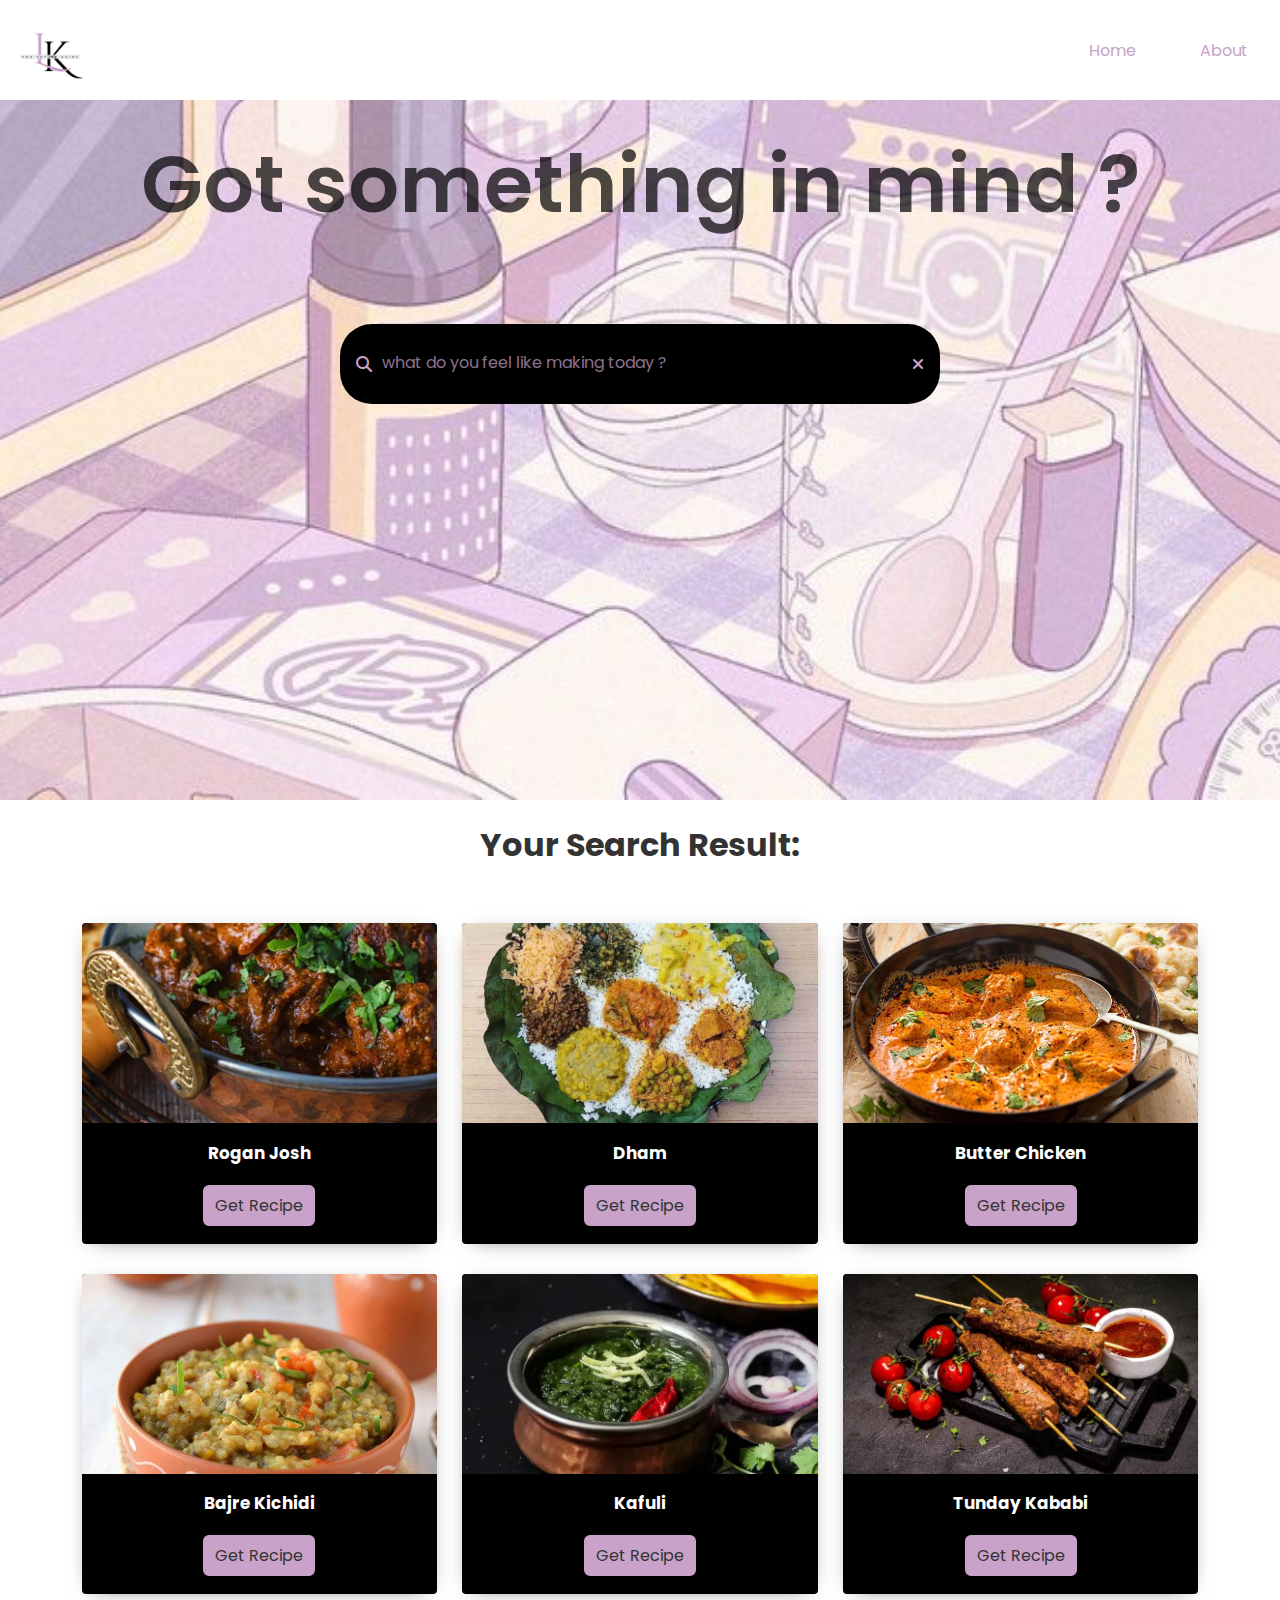
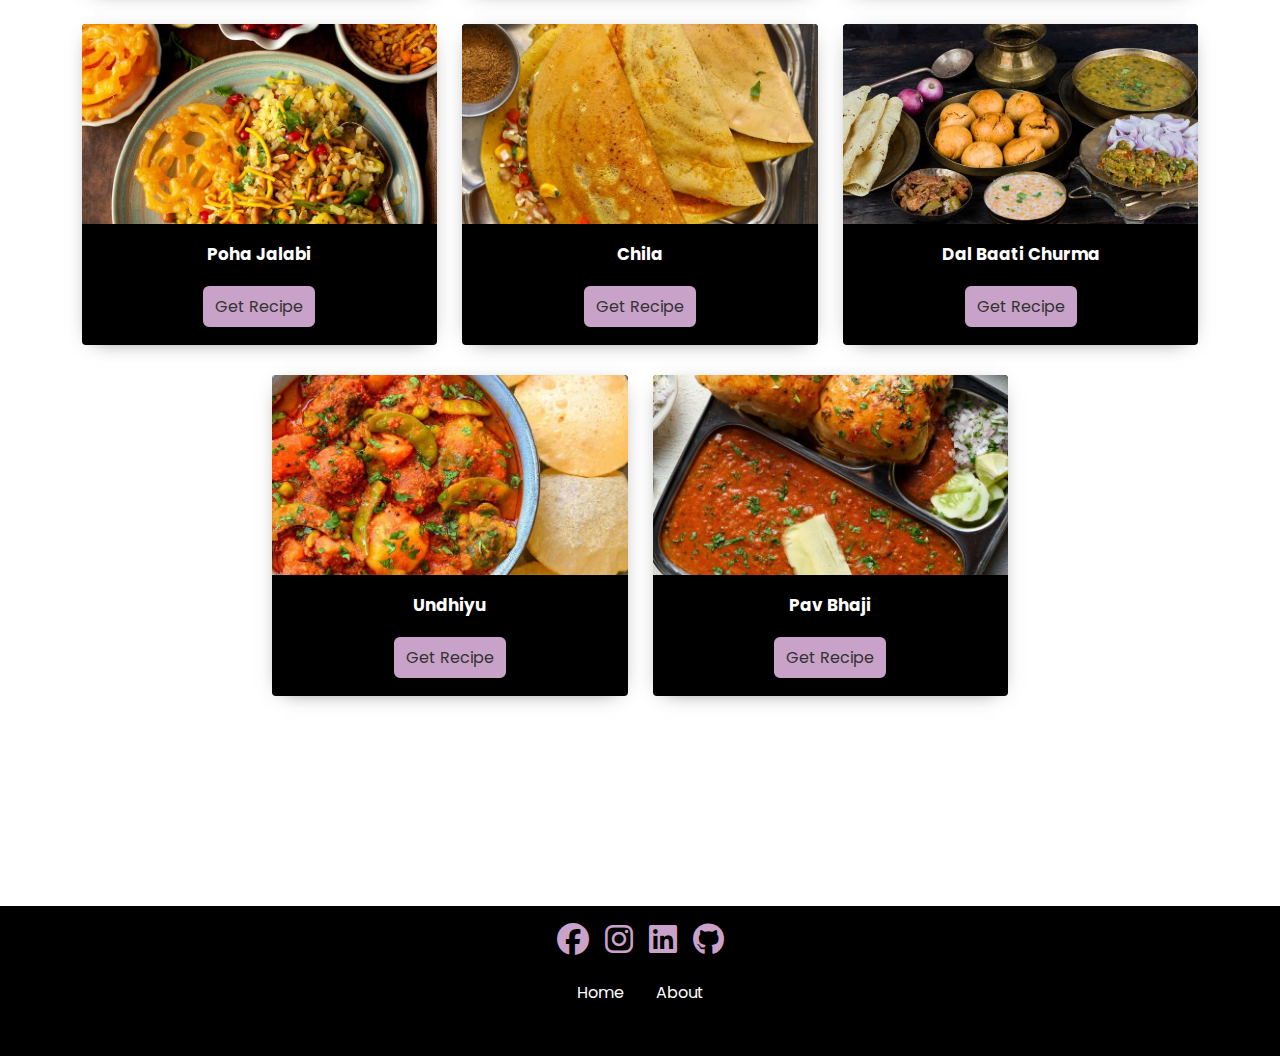
<file: index.html>
<!DOCTYPE html>
<html lang="en">
<head>
    <meta charset="UTF-8">
    <meta http-equiv="X-UA-Compatible" content="IE=edge">
    <meta name="viewport" content="width=device-width, initial-scale=1.0">
    <link rel="shortcut icon" href="weblogo.png" type="image/x-icon">
    <link rel="stylesheet" href="style.css">
    <link rel="stylesheet" href="https://cdnjs.cloudflare.com/ajax/libs/font-awesome/6.2.0/css/all.min.css">
    <title>Lilac Kitchen</title>
</head>
<body>

    <!--- Navigation Bar -->
    <div class="header">
        <nav class="nav-bar">
            <img src="weblogo.png" class="brand-name">
            <a href="#" class="hamburger">
                <span class="bar"></span>
                <span class="bar"></span>
                <span class="bar"></span>
            </a>
            <div class="menu-bar">
                <ul>
                    <li><a href="index.html">Home</a></li>
                    <li><a href="about.html">About</a></li>

                </ul>
            </div>
        </nav>
        <!-- Search Bar -->
        <div class="title">Got something in mind ?</div>
        <div class="search-wrapper">
            <div class="fa fa-search"></div>
            <input type="text" name=""  id="search" placeholder="what do you feel like making today ?" onkeyup="search()">
            <div class="fa fa-times" onclick="clearInput()" ></div>
        </div>
    </div>

    <!-- Search Results -->
        <div class="result">
            <h1>Your Search Result: </h1>
        </div>
        
        <!-- Main Content -->
        <div class="card-grid" >
            <div class="food-list" id="food-list">
                    <p id="none" style="display: none;">Sorry, the food you were looking for was not available.</p>
                    <div class="card card-shadow">
                        <div class="card-header card-image">
                            <img src="rohanjosh.jpg">
                        </div>
                        <div class="card-body" >
                        <h3> Rogan Josh </h3>
                        </div>
                        <div class="card-footer">
                            <button class="btn" onclick="getRecipeDetails()">Get Recipe</button>
                        </div>
                    </div>
                    <div class="card card-shadow">
                        <div class="card-header card-image">
                            <img src="Dham.jpg">
                        </div>
                        <div class="card-body" >
                        <h3> Dham </h3>
                        </div>
                        <div class="card-footer">
                            <button class="btn" onclick="get2ndRecipe()">Get Recipe</button>
                        </div>
                    </div>
                    <div class="card card-shadow">
                        <div class="card-header card-image">
                            <img src="butterchicken.jpg">
                        </div>
                        <div class="card-body" >
                            <h3>Butter Chicken</h3>
                        </div>
                        <div class="card-footer">
                            <button class="btn" onclick="get3rdRecipe()">Get Recipe</button>
                        </div>
                    </div>
                    <div class="card card-shadow">
                        <div class="card-header card-image">
                            <img src="Bajre.jpg">
                        </div>
                        <div class="card-body" >
                            <h3>Bajre Kichidi</h3>
                        </div>
                        <div class="card-footer">
                            <button class="btn" onclick="get4thRecipe()">Get Recipe</button>
                        </div>
                    </div>
                    <div class="card card-shadow">
                        <div class="card-header card-image">
                            <img src="Kafuli.jpg">
                        </div>
                        <div class="card-body" >
                        <h3> Kafuli </h3>
                        </div>
                        <div class="card-footer">
                            <button class="btn" onclick="get5thRecipe()">Get Recipe</button>
                        </div>
                    </div>
                    <div class="card card-shadow">
                        <div class="card-header card-image">
                            <img src="tunday.jpg">
                        </div>
                        <div class="card-body" >
                        <h3> Tunday Kababi</h3>
                        </div>
                        <div class="card-footer">
                            <button class="btn" onclick="get6thRecipe()">Get Recipe</button>
                        </div>
                    </div>
                    <div class="card card-shadow">
                        <div class="card-header card-image">
                            <img src="poha.jpg">
                        </div>
                        <div class="card-body" >
                        <h3> Poha Jalabi</h3>
                        </div>
                        <div class="card-footer">
                            <button class="btn" onclick="get7thRecipe()">Get Recipe</button>
                        </div>
                    </div>
                    <div class="card card-shadow">
                        <div class="card-header card-image">
                            <img src="chila.jpg">
                        </div>
                        <div class="card-body" >
                        <h3>Chila</h3>
                        </div>
                        <div class="card-footer">
                            <button class="btn" onclick="get8thRecipe()">Get Recipe</button>
                        </div>
                    </div>
                    <div class="card card-shadow">
                        <div class="card-header card-image">
                            <img src="dahl.jpg">
                        </div>
                        <div class="card-body" >
                        <h3>Dal Baati Churma</h3>
                        </div>
                        <div class="card-footer">
                            <button class="btn" onclick="get9thRecipe()">Get Recipe</button>
                        </div>
                    </div>
                    <div class="card card-shadow">
                        <div class="card-header card-image">
                            <img src="Undhiyu.jpg">
                        </div>
                        <div class="card-body" >
                        <h3>Undhiyu</h3>
                        </div>
                        <div class="card-footer">
                            <button class="btn" onclick="get10thRecipe()">Get Recipe</button>
                        </div>
                    </div>
                    <div class="card card-shadow">
                        <div class="card-header card-image">
                            <img src="Pav.jpg">
                        </div>
                        <div class="card-body" >
                        <h3>Pav Bhaji</h3>
                        </div>
                        <div class="card-footer">
                            <button class="btn" onclick="get11thRecipe()">Get Recipe</button>
                        </div>
                    </div>
            </div> 

            <!--Ending of Main Content-->

            <!--Recipe Details-->
            <div class = "meal-detail" id="meal-detail">
                <!-- recipe close btn -->
                <button type = "button" class = "btn recipe-close-btn" id = "recipe-close-btn" onclick="closeBtn()">
                    <i class ="fas fa-times"></i>
                </button>

                <!-- recipe details -->
                <div class="meal-content">
                    <h2 class="meal-name">Rohan Josh</h2>
                    <div class="meal-about">
                        <h3 class="meal-title-about">About Meal</h3>
                        <p class="meal-descript-about">Rogan Josh is a rich, aromatic, and spicy curry from Kashmiri cuisine, typically made with tender lamb or goat cooked in a vibrant red sauce. Known for its deep flavors from a mix of whole spices, yogurt, and Kashmiri red chilies, this dish is best enjoyed with rice or naan.</p>
                    </div>
                    <div class = "meal-instruct">
                        <h3>Ingredients:</h3>
                        <p><br>500g lamb or goat meat
                            <br>1 cup yogurt
                            <br>2 large onions, finely sliced
                            <br>1 tbsp ginger-garlic paste
                            <br>1 tsp Kashmiri red chili powder
                            <br>1 tsp turmeric powder
                            <br>1 tsp garam masala
                            <br>2-3 cloves
                            <br>2-3 cardamom pods
                            <br>1 cinnamon stick
                            <br>2 bay leaves
                            <br>Salt to taste
                            <br>Fresh coriander leaves for garnish
                        </p>
                        <h3>Instructions:</h3>
                        <p><br>Heat oil in a pan and add whole spices (cloves, cardamom, cinnamon, bay leaves).Sauté until aromatic.
                            <br>Add sliced onions and cook until golden brown, then add ginger-garlic paste and cook for 2-3 minutes.
                            <br>Add meat and sear until browned, then add yogurt, turmeric, and red chili powder.
                            <br>Cover and cook on low heat, stirring occasionally, until meat is tender and flavors meld.
                            <br>Add garam masala and salt, cook for a few more minutes, garnish with coriander, and serve hot.
                        </p>
                
                    </div>
                    <div class = "meal-img">
                        <img src = "rohanjosh.jpg" alt = "">
                      </div>
                      <div class = "meal-link">
                        <a href="https://youtu.be/g_hvkyYPAMQ?si=mZI74gRckRM8wMRJ" class="meal-link-btn">Watch Video</a>
                    </div>
                </div>
            </div>
            <div class = "second-meal-detail" id="second-meal-detail">
                <!-- recipe close btn -->
                <button type = "button" class = "btn recipe-close-btn" id = "recipe-close-btn" onclick="closeBtn()">
                    <i class ="fas fa-times"></i>
                </button>

                <!-- recipe details -->
                <div class="meal-content">
                    <h2 class="meal-name">Dham</h2>
                    <div class="meal-about">
                        <h3 class="meal-title-about">About Meal</h3>
                        <p class="meal-descript-about">Himachali Dham is a traditional, festive meal from Himachal Pradesh, served on special occasions. It’s a vegetarian feast featuring a variety of dishes, including dals, rice, and yogurt-based curries, showcasing local flavors and ingredients.</p>
                    </div>
                    <div class = "meal-instruct">
                        <h3>Ingredients:</h3>
                        <p><br>1 cup chickpeas (soaked and boiled)
                            <br>1 cup yogurt
                            <br>1 tsp cumin seeds
                            <br>1 tsp coriander powder
                            <br>1 tsp turmeric powder
                            <br>1 tsp garam masala
                            <br>1 tbsp ghee
                            <br>2-3 cloves
                            <br>1 bay leaf
                            <br>Salt to taste
                            <br>Fresh coriander leaves for garnish
                        </p>
                        <h3>Instructions:</h3>
                        <p><br>Heat ghee in a pan and add cumin seeds, cloves, and bay leaf. Sauté until aromatic.
                            <br>Add yogurt, whisked with turmeric and coriander powder, and cook on low heat, stirring continuously.
                            <br>Add boiled chickpeas, salt, and garam masala. Simmer until the gravy thickens and flavors blend.
                            <br>Garnish with fresh coriander leaves, and serve as part of the larger dham meal with rice and other side dishes.
                            </p>
                
                    </div>
                    <div class = "meal-img">
                        <img src = "Dham.jpg" alt = "">
                      </div>
                      <div class = "meal-link">
                        <a href="https://youtu.be/iopahO1qIVA?si=TJgB24Y6ZVxwEoRC" class="meal-link-btn" >Watch Video</a>
                    </div>
                </div>
            </div>  
            <div class = "third-meal-detail" id="third-meal-detail">
                <!-- recipe close btn -->
                <button type = "button" class = "btn recipe-close-btn" id = "recipe-close-btn" onclick="closeBtn()">
                    <i class ="fas fa-times"></i>
                </button>

                <!-- recipe details -->
                <div class="meal-content">
                    <h2 class="meal-name">Butter Chicken</h2>
                    <div class="meal-about">
                        <h3 class="meal-title-about">About Meal</h3>
                        <p class="meal-descript-about"> Butter Chicken is a creamy, mildly spiced chicken curry from North India, known for its rich, velvety tomato-based sauce and tender pieces of marinated chicken. It’s a popular dish, often paired with naan or basmati rice.
                        </p>
                    </div>
                    <div class = "meal-instruct">
                        <h3>Ingredients:</h3>
                        <p><br>500g boneless chicken (cut into cubes)
                            <br>1 cup yogurt
                            <br>1 tbsp ginger-garlic paste
                            <br>1 tsp turmeric powder
                            <br>1 tsp red chili powder
                            <br>1 tsp garam masala
                            <br>2 tbsp butter
                            <br>1 cup tomato purée
                            <br>1/2 cup cream
                            <br>Salt to taste
                            <br>Fresh coriander for garnish
                        </p>
                        <h3>Instructions:</h3>
                        <p><br>Marinate the chicken with yogurt, ginger-garlic paste, turmeric, red chili powder, and salt for at least 1 hour.
                            <br>Heat butter in a pan, add marinated chicken, and cook until partially done.
                            <br>Add tomato purée and cook until the sauce thickens, then add cream and garam masala.
                            <br>Simmer until chicken is tender and flavors meld. Garnish with coriander and serve hot.
                            </p>
                
                    </div>
                    <div class = "meal-img">
                        <img src = "butterchicken.jpg" alt = "">
                      </div>
                      <div class = "meal-link">
                        <a href="https://youtu.be/a03U45jFxOI?si=hXb-oYJ-7Gzp01Yt" class="meal-link-btn" >Watch Video</a>
                    </div>
                </div>
            </div>  
            <div class = "four-meal-detail" id="four-meal-detail">
                <!-- recipe close btn -->
                <button type = "button" class = "btn recipe-close-btn" id = "recipe-close-btn" onclick="closeBtn()">
                    <i class ="fas fa-times"></i>
                </button>

                <!-- recipe details -->
                <div class="meal-content">
                    <h2 class="meal-name">Bajra Kichidi</h2>
                    <div class="meal-about">
                        <h3 class="meal-title-about">About Meal</h3>
                        <p class="meal-descript-about">Hariyana Bajra Khichdi is a rustic, nourishing dish made with pearl millet (bajra) and lentils, popular in the arid regions of Rajasthan. This comforting khichdi is not only filling but also rich in nutrients, often enjoyed with a dollop of ghee or spicy chutney.</p>
                    </div>
                    <div class = "meal-instruct">
                        <h3>Ingredients:</h3>
                        <p><br>1 cup bajra (pearl millet), soaked for a few hours
                            <br>1/2 cup moong dal (split yellow gram), rinsed
                            <br>1/2 tsp cumin seeds
                            <br>1/2 tsp turmeric powder
                            <br>1-2 green chilies, chopped
                            <br>Salt to taste
                            <br>2-3 cups water
                            <br>2 tbsp ghee
                            <br>Fresh coriander leaves for garnish
                        </p>
                        <h3>Instructions:</h3>
                        <p><br>In a pressure cooker, heat ghee and add cumin seeds, letting them splutter. Then, add green chilies and sauté for a minute.
                            <br>Add soaked bajra, rinsed moong dal, turmeric powder, and salt. Stir well to combine.
                            <br>Pour in 2-3 cups of water, cover, and cook for 3-4 whistles or until both bajra and dal are soft.
                            <br>Let the pressure release, stir the khichdi, and garnish with fresh coriander before serving hot
                        </p>
                
                    </div>
                    <div class = "meal-img">
                        <img src = "Bajre.jpg" alt = "">
                      </div>
                      <div class = "meal-link">
                        <a href="https://youtu.be/C0vjl9qCixc?si=YpneSfNSEmJgmFU6" class="meal-link-btn" >Watch Video</a>
                    </div>
                </div>
            </div>  
            <div class = "five-meal-detail" id="five-meal-detail">
                <!-- recipe close btn -->
                <button type = "button" class = "btn recipe-close-btn" id = "recipe-close-btn" onclick="closeBtn()">
                    <i class ="fas fa-times"></i>
                </button>

                <!-- recipe details -->
                <div class="meal-content">
                    <h2 class="meal-name">Kafuli</h2>
                    <div class="meal-about">
                        <h3 class="meal-title-about">About Meal</h3>
                        <p class="meal-descript-about">Uttarakhand Kafuli Khichdi is a traditional dish from Uttarakhand, made with a blend of rice and lentils, cooked with spinach and spices, creating a nutritious and flavorful meal. This dish is known for its vibrant green color and is often served with yogurt or pickle.
                        </p>
                    </div>
                    <div class = "meal-instruct">
                        <h3>Ingredients:</h3>
                        <p><br>1 cup rice
                            <br>1/2 cup moong dal (split yellow gram)
                            <br>2 cups spinach (palak), blanched and pureed
                            <br>1 tsp cumin seeds
                            <br>1/2 tsp turmeric powder
                            <br>1-2 green chilies, chopped
                            <br>Salt to taste
                            <br>2-3 cups water
                            <br>2 tbsp ghee or oil
                            <br>Fresh coriander leaves for garnish
                        </p>
                        <h3>Instructions:</h3>
                        <p><br>Rinse the rice and moong dal together in water and set aside. In a pot, heat ghee or oil and add cumin seeds, letting them splutter. Then, add chopped green chilies and sauté for a minute.
                            <br>Add the rinsed rice and moong dal, turmeric powder, and salt. Stir well for a couple of minutes.
                            <br>Pour in the spinach puree and 2-3 cups of water, mix everything, and bring it to a boil.
                            <br>Cover and simmer on low heat until the rice and dal are cooked through and the mixture is creamy. Garnish with fresh coriander and serve hot with yogurt or pickle.
                        </p>
                
                    </div>
                    <div class = "meal-img">
                        <img src = "Kafuli.jpg" alt = "">
                      </div>
                      <div class = "meal-link">
                        <a href="https://youtu.be/wMkGs1-9zB0?si=DJE6aeQwP-f6WjrY" class="meal-link-btn" >Watch Video</a>
                    </div>
                </div>
            </div> 
            <div class = "six-meal-detail" id="six-meal-detail">
                <!-- recipe close btn -->
                <button type = "button" class = "btn recipe-close-btn" id = "recipe-close-btn" onclick="closeBtn()">
                    <i class ="fas fa-times"></i>
                </button>

                <!-- recipe details -->
                <div class="meal-content">
                    <h2 class="meal-name">Tunday Kababi</h2>
                    <div class="meal-about">
                        <h3 class="meal-title-about">About Meal</h3>
                        <p class="meal-descript-about">Tunday Kababi is a famous delicacy from Lucknow, Uttar Pradesh, known for its tender, melt-in-the-mouth texture and rich blend of spices. Traditionally made with minced meat, these kebabs are flavored with a secret mix of spices and herbs, making them a must-try dish.
                        </p>
                    </div>
                    <div class = "meal-instruct">
                        <h3>Ingredients:</h3>
                        <p><br>500g minced meat
                            <br>2 tbsp raw papaya paste (for tenderizing)
                            <br>1 large onion, finely chopped
                            <br>2-3 green chilies, finely chopped
                            <br>1 tsp ginger-garlic paste
                            <br>1 tsp garam masala
                            <br>1/2 tsp cumin powder
                            <br>1/2 tsp coriander powder
                            <br>Salt to taste
                            <br>2 tbsp chopped fresh coriander
                            <br>Ghee or oil for frying
                        </p>
                        <h3>Instructions:</h3>
                        <p><br>In a large bowl, combine minced meat, raw papaya paste, chopped onion, green chilies, ginger-garlic paste, garam masala, cumin powder, coriander powder, salt, and fresh coriander. Mix well and let it marinate for at least 1-2 hours.
                            <br>Shape the marinated mixture into small kebabs or patties.
                            <br>Heat ghee or oil in a pan over medium heat and fry the kebabs until they are golden brown and cooked through, about 4-5 minutes on each side.
                            <br>Serve hot with mint chutney and sliced onions or lemon wedges for garnis
                        </p>
                
                    </div>
                    <div class = "meal-img">
                        <img src = "tunday.jpg" alt = "">
                      </div>
                      <div class = "meal-link">
                        <a href="https://youtu.be/JNb0xeK5nWM?si=Dv8eMYujXP0XWiyE" class="meal-link-btn" >Watch Video</a>
                    </div>
                </div>
            </div> 
            <div class = "seven-meal-detail" id="seven-meal-detail">
                <!-- recipe close btn -->
                <button type = "button" class = "btn recipe-close-btn" id = "recipe-close-btn" onclick="closeBtn()">
                    <i class ="fas fa-times"></i>
                </button>

                <!-- recipe details -->
                <div class="meal-content">
                    <h2 class="meal-name">Poha Jalabi</h2>
                    <div class="meal-about">
                        <h3 class="meal-title-about">About Meal</h3>
                        <p class="meal-descript-about">Poha Jalebi is a popular street food from Madhya Pradesh, combining the savory goodness of poha (flattened rice) with the sweetness of crispy jalebis, creating a delightful balance of flavors. This dish is often enjoyed as a breakfast or snack, typically garnished with chopped onions, coriander, and a squeeze of lemon.
                        </p>
                    </div>
                    <div class = "meal-instruct">
                        <h3>Ingredients:</h3>
                        <p><br><b>Ingredients for poha</b>
                            <br>1 cup poha (flattened rice)
                            <br>1 onion, finely chopped
                            <br>2 green chilies, finely chopped
                            <br>1/2 tsp mustard seeds
                            <br>1/2 tsp turmeric powder
                            <br>Salt to taste
                            <br>2 tbsp oil
                            <br>Fresh coriander for garnish
                            <br>Lemon wedges for serving
                            <br>
                            <br><b>Ingredients for Jalabi</b>
                            <br>1 cup all-purpose flour
                            <br>1/2 cup yogurt
                            <br>1/4 tsp baking soda
                            <br>1/4 tsp turmeric powder
                            <br>1 cup sugar (for syrup)
                            <br>Water (as needed)
                            <br>Ghee or oil for frying
                        </p>
                        <h3>Instructions:</h3>
                        <p><br>For Poha: Rinse the poha in water and drain. 
                            <br>Heat oil in a pan, add mustard seeds and let them splutter, then add onions and green chilies. 
                            <br>Sauté until onions are translucent, add turmeric and poha, and mix well.
                            <br>Cook for a few minutes, season with salt, and garnish with coriander.
                            <br>Serve with lemon wedges.
                            <br>
                            <br>For Jalebi: In a bowl, mix flour, yogurt, baking soda, and turmeric, adding water as needed to form a smooth batter. 
                            <br>Let it rest for 30 minutes. 
                            <br>In a pan, prepare a sugar syrup by boiling sugar with water until it reaches a one-thread consistency.
                            <br> Heat ghee or oil for frying, and use a piping bag or squeeze bottle to form spiral shapes in the hot oil. 
                            <br>Fry until golden, then dip the jalebis in the sugar syrup before serving hot with poha.
                        </p>
                
                    </div>
                    <div class = "meal-img">
                        <img src = "poha.jpg" alt = "">
                      </div>
                      <div class = "meal-link">
                        <a href="https://youtu.be/Jt-TK2srtlI?si=L1uwFC2FfW7-p2Pv" class="meal-link-btn" >Watch Video</a>
                    </div>
                </div>
            </div> 
            <div class = "eight-meal-detail" id="eight-meal-detail">
                <!-- recipe close btn -->
                <button type = "button" class = "btn recipe-close-btn" id = "recipe-close-btn" onclick="closeBtn()">
                    <i class ="fas fa-times"></i>
                </button>

                <!-- recipe details -->
                <div class="meal-content">
                    <h2 class="meal-name">chila</h2>
                    <div class="meal-about">
                        <h3 class="meal-title-about">About Meal</h3>
                        <p class="meal-descript-about">Chhattisgarh Chila is a savory pancake made from rice flour and lentils, often enriched with various spices and vegetables, making it a nutritious snack or breakfast option. This dish is known for its crispy texture and is typically served with chutney or yogurt.
                        </p>
                    </div>
                    <div class = "meal-instruct">
                        <h3>Ingredients:</h3>
                        <p><br>1 cup rice flour
                            <br>1/2 cup urad dal (black gram), soaked and ground to a paste
                            <br>1 small onion, finely chopped
                            <br>1-2 green chilies, finely chopped
                            <br>1/2 tsp cumin seeds
                            <br>Salt to taste
                            <br>Water (as needed)
                            <br>Oil for cooking
                        </p>
                        <h3>Instructions:</h3>
                        <p><br>In a mixing bowl, combine rice flour, urad dal paste, chopped onion, green chilies, cumin seeds, and salt. Mix well, adding water as needed to achieve a smooth batter.
                            <br>Heat a non-stick skillet or tawa and grease it lightly with oil. Pour a ladleful of batter onto the hot pan, spreading it into a thin circle.
                            <br>Drizzle a little oil around the edges and cook until the chila is golden brown and crispy, about 3-4 minutes. Flip and cook the other side for another 2-3 minutes.
                            <br>Repeat with the remaining batter, serving the chilas hot with chutney or yogurt.
                        </p>
                
                    </div>
                    <div class = "meal-img">
                        <img src = "chila.jpg" alt = "">
                      </div>
                      <div class = "meal-link">
                        <a href="https://youtu.be/SeW3Ae8JsSg?si=TpP1Ga4cXz_WkE4l" class="meal-link-btn" >Watch Video</a>
                    </div>
                </div>
            </div> 
            <div class = "nine-meal-detail" id="nine-meal-detail">
                <!-- recipe close btn -->
                <button type = "button" class = "btn recipe-close-btn" id = "recipe-close-btn" onclick="closeBtn()">
                    <i class ="fas fa-times"></i>
                </button>

                <!-- recipe details -->
                <div class="meal-content">
                    <h2 class="meal-name">Dal Baati Churma </h2>
                    <div class="meal-about">
                        <h3 class="meal-title-about">About Meal</h3>
                        <p class="meal-descript-about">Dal Baati Churma is a traditional Rajasthani dish that consists of hard wheat rolls (baati) served with a spicy lentil mix (dal) and a sweet crumbly mixture (churma), creating a delightful combination of flavors and textures. This hearty meal is often enjoyed during festive occasions and showcases the rich culinary heritage of Rajasthan.
                    </div>
                    <div class = "meal-instruct">
                        <h3>Ingredients:</h3>
                        <p><br><b>Ingredients for Dal</b>
                            <br>1 cup mixed lentils (like toor dal and moong dal)
                            <br>1 onion, finely chopped
                            <br>2 tomatoes, pureed
                            <br>1-2 green chilies, chopped
                            <br>1 tsp ginger-garlic paste
                            <br>1 tsp cumin seeds
                            <br>1 tsp turmeric powder
                            <br>1 tsp red chili powder
                            <br>Salt to taste
                            <br>Fresh coriander for garnish
                            <br>
                            <br><b>Ingredients for Baati</b>
                            <br>2 cups whole wheat flour
                            <br>1/2 cup ghee (clarified butter)
                            <br>1/2 tsp baking powder
                            <br>Salt to taste
                            <br>Water (as needed)
                            <br>
                            <br><b>Ingredients for Churma</b>
                            <br>1 cup wheat flour
                            <br>1/2 cup ghee
                            <br>1/2 cup jaggery or sugar (adjust to taste)
                            <br>1/4 tsp cardamom powder
                        </p>
                        <h3>Instructions:</h3>
                        <p><br>For Dal: Cook the mixed lentils in water with turmeric and salt until soft. In a separate pan, heat oil, add cumin seeds, chopped onion, green chilies, and ginger-garlic paste, sautéing until golden. Add tomato puree, spices, and cooked dal, simmering for flavors to meld. Garnish with fresh coriander.

                            For Baati: Mix whole wheat flour, ghee, baking powder, and salt. Knead into a firm dough, adding water as needed. Divide into small balls and bake in a preheated oven at 200°C (392°F) for 20-25 minutes until golden brown. Alternatively, baatis can be cooked over open flames.
                            
                            For Churma: Roast wheat flour in ghee until golden. Let it cool, then mix in jaggery and cardamom powder. Crush into a coarse mixture.
                            
                            Serve the hot baatis with dal and a side of churma, drizzling ghee over the baatis for added richness.
                        </p>
                
                    </div>
                    <div class = "meal-img">
                        <img src = "dahl.jpg" alt = "">
                      </div>
                      <div class = "meal-link">
                        <a href="https://youtu.be/mZ4xTelTAGk?si=nNxp5ElvmNVQcRmd" class="meal-link-btn" >Watch Video</a>
                    </div>
                </div>
            </div> 
            <div class = "ten-meal-detail" id="ten-meal-detail">
                <!-- recipe close btn -->
                <button type = "button" class = "btn recipe-close-btn" id = "recipe-close-btn" onclick="closeBtn()">
                    <i class ="fas fa-times"></i>
                </button>

                <!-- recipe details -->
                <div class="meal-content">
                    <h2 class="meal-name">Undhiyu</h2>
                    <div class="meal-about">
                        <h3 class="meal-title-about">About Meal</h3>
                        <p class="meal-descript-about">Undhiyu is a traditional Gujarati mixed vegetable dish, renowned for its rich flavors and hearty ingredients, often cooked with a blend of spices and served during winter festivals. This one-pot meal features a variety of seasonal vegetables, making it a nutritious and satisfying choice.
                        </p>
                    </div>
                    <div class = "meal-instruct">
                        <h3>Ingredients:</h3>
                        <p><br>1 cup surti papdi (flat green beans)
                            <br>1 cup diced potatoes
                            <br>1 cup eggplant (brinjal), chopped
                            <br>1/2 cup fenugreek leaves (methi), chopped
                            <br>1/2 cup sweet potatoes, diced
                            <br>1/2 cup green peas
                            <br>2-3 green chilies, chopped
                            <br>1 tsp ginger-garlic paste
                            <br>1 tsp cumin seeds
                            <br>1 tsp mustard seeds
                            <br>1/2 tsp turmeric powder
                            <br>1 tsp red chili powder
                            <br>1 tsp garam masala
                            <br>Salt to taste
                            <br>2-3 tbsp oil
                            <br>Fresh coriander for garnish
                        </p>
                        <h3>Instructions:</h3>
                        <p><br>Heat oil in a large pot or pressure cooker, adding mustard seeds and cumin seeds, letting them splutter. Then, add green chilies and ginger-garlic paste, sautéing for a minute.
                            <br>Add the chopped vegetables (papdi, potatoes, eggplant, fenugreek, sweet potatoes, and peas), turmeric powder, red chili powder, garam masala, and salt. Mix everything well.
                            <br>Cover and cook on low heat, stirring occasionally until the vegetables are tender and well-cooked. If using a pressure cooker, cook for 1-2 whistles.
                            <br>Garnish with fresh coriander before serving hot with puris, rotis, or steamed rice.
                        </p>
                
                    </div>
                    <div class = "meal-img">
                        <img src = "Undhiyu.jpg" alt = "">
                      </div>
                      <div class = "meal-link">
                        <a href="https://youtu.be/76WP69qtDi8?si=vkZP1bh5VjonPm0X" class="meal-link-btn" >Watch Video</a>
                    </div>
                </div>
            </div> 
            <div class = "eleven-meal-detail" id="four-meal-detail">
                <!-- recipe close btn -->
                <button type = "button" class = "btn recipe-close-btn" id = "recipe-close-btn" onclick="closeBtn()">
                    <i class ="fas fa-times"></i>
                </button>

                <!-- recipe details -->
                <div class="meal-content">
                    <h2 class="meal-name">Pav Bhaji</h2>
                    <div class="meal-about">
                        <h3 class="meal-title-about">About Meal</h3>
                        <p class="meal-descript-about">Pav Bhaji is a popular street food from Mumbai, consisting of a spicy vegetable mash (bhaji) served with soft buttered bread rolls (pav). This vibrant dish is known for its rich flavors, colorful presentation, and is often garnished with onions and cilantro.
                        </p>
                    </div>
                    <div class = "meal-instruct">
                        <h3>Ingredients:</h3>
                        <p><br>2 cups mixed vegetables (potatoes, carrots, peas, bell peppers, and cauliflower)
                            <br>1 onion, finely chopped
                            <br>2 tomatoes, pureed
                            <br>2-3 green chilies, chopped
                            <br>1 tbsp ginger-garlic paste
                            <br>2 tbsp pav bhaji masala
                            <br>1/2 tsp turmeric powder
                            <br>Salt to taste
                            <br>2-3 tbsp butter
                            <br>Fresh coriander for garnish
                            <br>Pav (bread rolls) for serving
                            <br>Lemon wedges and chopped onions for garnish
                        </p>
                        <h3>Instructions:</h3>
                        <p><br>Boil and mash the mixed vegetables until smooth. In a large pan, heat butter and sauté the chopped onion and green chilies until golden.
                            <br>Add ginger-garlic paste, tomato puree, turmeric powder, pav bhaji masala, and salt. Cook until the oil separates from the mixture.
                            <br>Stir in the mashed vegetables and mix well, adding water to achieve the desired consistency. Simmer for a few minutes.
                            <br>Toast the pav in butter until golden brown. Serve the bhaji hot, garnished with fresh coriander, alongside the buttered pav, lemon wedges, and chopped onions.
                        </p>
                
                    </div>
                    <div class = "meal-img">
                        <img src = "Pav.jpg" alt = "">
                      </div>
                      <div class = "meal-link">
                        <a href="https://youtu.be/qMAYG-soxhw?si=4vrcGJHZwHJH_P66" class="meal-link-btn" >Watch Video</a>
                    </div>
                </div>
            </div> 
            
            
        </div>
            <!--Ending of Recipe Details-->

            <!--Footer-->
    <div class="footer">
        <div class="social-btn">
            <a href="" target="_blank" ><i class="	fab fa-facebook"></i></a>
            <a href="" target="_blank" ><i class="	fab fa-instagram"></i></a>
            <a href="https://www.linkedin.com/in/savia-sundarraj-0a8768283/" target="_blank"><i class="	fab fa-linkedin"></i></a>
            <a href="https://github.com/savia-05" target="_blank" ><i class="	fab fa-github"></i></a>
        </div>
            <div class="quick-bar">
                <a href="index.html">Home</a>
                <a href="about.html">About</a>
            </div> 
    </div>

    <!--Ending of Footer-->

<!--Script for Javascript-->
<script src="index.js"></script>
</body>
</html>
</file>
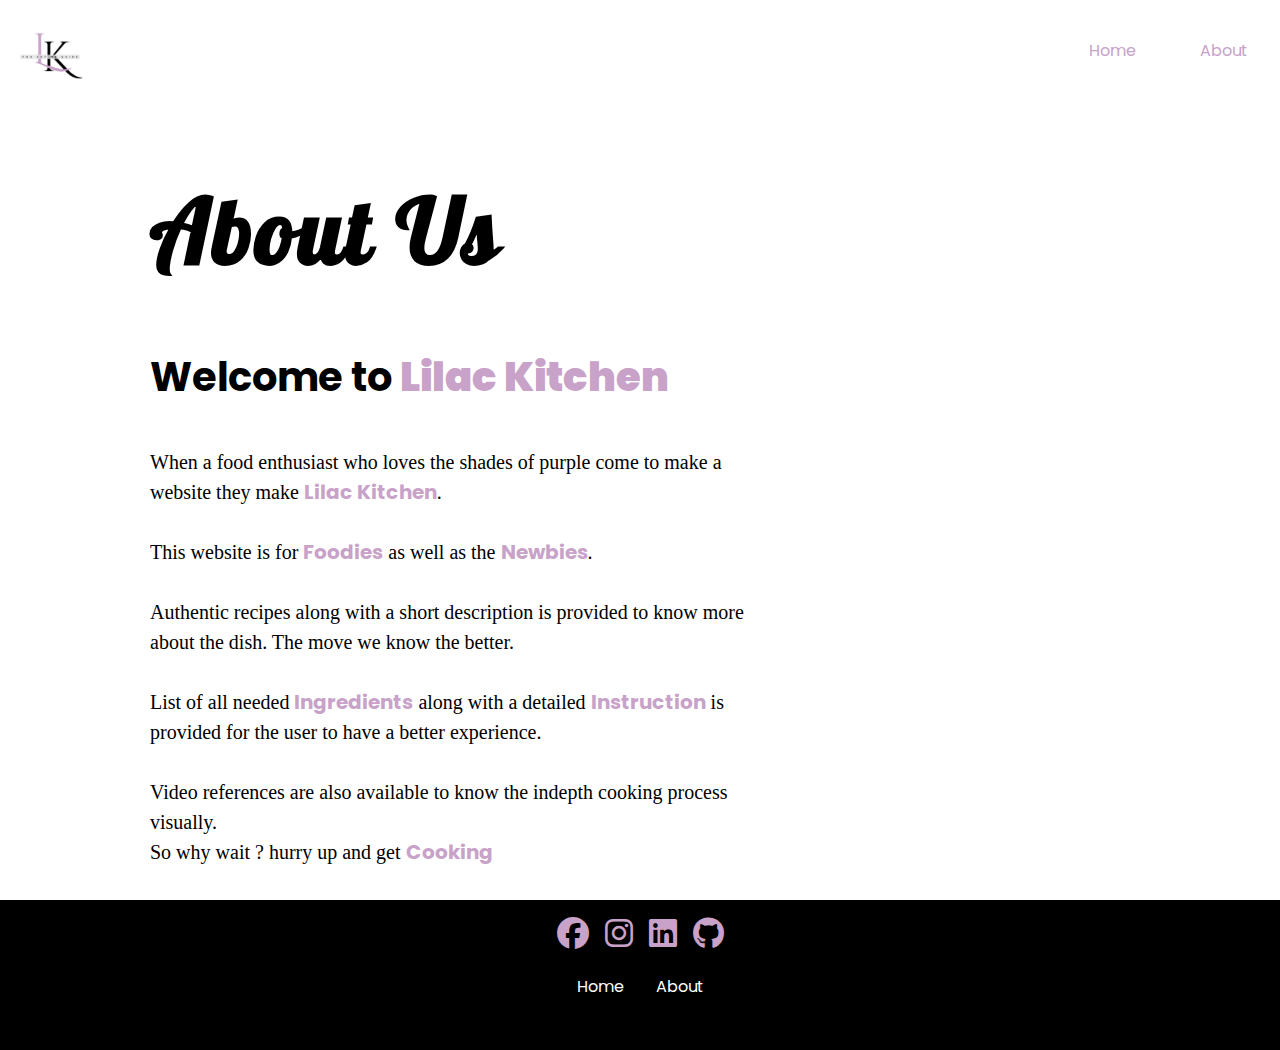
<file: about.html>
<!DOCTYPE html>
<html lang="en">
<head>
    <meta charset="UTF-8">
    <meta http-equiv="X-UA-Compatible" content="IE=edge">
    <meta name="viewport" content="width=device-width, initial-scale=1.0">
    <link rel="shortcut icon" href="weblogo.png" type="image/x-icon">
    <link rel="stylesheet" href="style.css">
    <link rel="stylesheet" href="https://cdnjs.cloudflare.com/ajax/libs/font-awesome/6.2.0/css/all.min.css">
    <title>Lilac Kitchen</title>
</head>
<body>
     <!--- Navigation Bar -->
     <div class="about">
        <div class="header">
            <nav class="nav-bar">
                <img src="weblogo.png" class="brand-name">
                <a href="#" class="hamburger">
                    <span class="bar"></span>
                    <span class="bar"></span>
                    <span class="bar"></span>
                </a>
                <div class="menu-bar">
                    <ul>
                        <li><a href="index.html">Home</a></li>
                        <li><a href="about.html">About</a></li>
                    </ul>
                </div>
            </nav>

        <!--About Me Section-->
            <div class="wrapper">
                <div class="row">
                    <div class="about-content">
                        <h1>About Us</h1>
                        <h3>Welcome to <b>Lilac Kitchen</b></h3>
                        <p> When a food enthusiast who loves the shades of purple come to make a website they make <b>Lilac Kitchen</b>.
                            <br>
                        <br>This website is for <b>Foodies</b> as well as the <b>Newbies</b>.
                        <br>
                        <br>Authentic recipes along with a short description is provided to know more about the dish. The move we know the better.
                        <br>
                        <br>List of all needed <b>Ingredients</b> along with a detailed <b>Instruction</b> is provided for the user to have a better experience.
                        <br>
                        <br>Video references are also available to know the indepth cooking process visually.
                        <br> So why wait ? hurry up and get <b>Cooking</b>
                        <br>
                        <br><b>You eat we guide </b>.
                    </p>
                    </div>
                </div>
            </div>
        </div>
    </div>

    <!--Footer-->
    
    <div class="footer">
        <div class="social-btn">
            <a href="https://www.facebook.com/Cmedsss" target="_blank" ><i class="	fab fa-facebook"></i></a>
            <a href="https://www.instagram.com/tiaanmeds/" target="_blank" ><i class="	fab fa-instagram"></i></a>
            <a href="https://www.linkedin.com/in/savia-sundarraj-0a8768283/" target="_blank"><i class="	fab fa-linkedin"></i></a>
            <a href="https://github.com/savia-05" target="_blank" ><i class="	fab fa-github"></i></a>
        </div>
            <div class="quick-bar">
                <a href="index.html">Home</a>
                <a href="about.html">About</a>
            </div>
 
    </div>
    
    <!--Ending of Footer-->

    <!--Javascript-->
<script src="index.js"></script>
    
</body>
</html>
</file>
<file: style.css>
@import url('https://fonts.googleapis.com/css2?family=Poppins:wght@200;300;400;500;600;700;800;900&display=swap');
@import url('https://fonts.googleapis.com/css2?family=Lobster&display=swap');

html{
  height: 100%;
}
body{
    margin: 0;
    padding: 0;
    background-color: var(--color3);
    height: 100%;
    min-height: 100%;
}
:root{
  --color: black;
  --color2: #3A506B;
  --color3: #fff;
  --error: white;
  --success: #28a745;
  --color4: #333;
  --bg: #c8a2c8;
  
}
*{  
    box-sizing: border-box;
    font-family: 'Poppins', sans-serif;
    color: var(--bg);
}
::-webkit-scrollbar{
  width: 10px;
}
::-webkit-scrollbar-track {
  box-shadow: inset 0 0 5px var(--color3); 
  border-radius: 10px;
}
::-webkit-scrollbar-thumb {
  background: var(--color); 
  border-radius: 10px;
}
::-webkit-scrollbar-thumb:hover {
  background: #b30000; 
}
.header{
    width: 100%;
    height: 800px;
    background-image: url('background1.jpg');
    background-size: cover;
    background-position: center;
}
.nav-bar{
    display: flex;
    justify-content: space-between;
    align-items: center;
    background-color: #FFFFFF;
    color: var(--color3);
}

.brand-name{
    width: 100px;
    height: auto;
}
.menu-bar ul{
    margin: 0;
    padding: 0;
    display: flex;
}
.menu-bar li{
    list-style: none;
    margin: 0 1rem;
}
.menu-bar li a{
    text-decoration: none;
    color: #c8a2c8;
    padding: 1rem;
    display: block;
}
.menu-bar li:hover{
    background-color:#000000 ;
}
.hamburger{
    position: absolute;
    top: 2.4rem;
    right: 1rem;
    display: none;
    flex-direction: column;
    justify-content: space-between;
    width: 30px;
    height: 21px;
}

.hamburger .bar{
    height: 3px;
    width: 100%;
    background-color: var(--color3);
    border-radius: 10px;
    transition: 200ms transform ease-in;
}

.title{
  text-align: center;
  font-size: 5rem;
  padding-top: 1.5rem;
  font-weight: 600;
  color: black;
  opacity: 0.7;
}

.search-wrapper{
  display: flex;
  align-items: center;
  justify-content: space-between;
  width: 600px;
  height: 5rem;
  background: black;
  padding: 1rem;
  border-radius: 2rem;
  color: black;
  margin: 0 auto;
  margin-top: 5rem;
} 

#search{
  margin: 0 0.5rem 0 0.5rem;
  width: 100%;
  border: none;
  outline: none;
  background: black ;
  color: #c8a2c8;
}

#search::placeholder{
  color:#c8a2c8 ;
  font-size: 1rem;
  opacity: 0.7;
}
.fa:hover{
  color: var(--error);
}

.result{
  text-align: center;
}
.result h1{
  color: var(--color4);
}


#none{
  font-size: 2rem;
  font-weight: 600;
  color: #ff0505;
  text-align: center;
}
.card-grid, .food-list{
    display: flex;
    flex-wrap: wrap;
    gap: 20px 5px;
    padding-top: 1rem;
    justify-content: center;
    overflow: auto;
    min-height: 100%;
    padding-bottom: 100px;
    text-align: center;
  }
  
  .card {
    --padding: 1rem;
    background: var(--color);
    border: 1px solid #777;
    border-radius: .25rem;
    overflow: hidden;
    margin-left: 10px;
    margin-right: 10px;
    margin-bottom: 10px;
  }
  
  .card.card-shadow {
    border: none;
    box-shadow: 0 4px 21px -12px rgba(0, 0, 0, .79);
    max-width: 700px;
    max-height: 350px;
  }
  
  .card-header {
    font-size: 1.5rem;
    padding: var(--padding);
    padding-bottom: 0;
    margin-bottom: .5rem;
  }
  
  .card-header.card-image {
    padding: 0;
    overflow: hidden;
  }
    
  .card-header.card-image > img {
    display: block;
    width: 100%;
    max-height: 200px;
    aspect-ratio: 16 / 9;
    object-fit: cover;
    object-position: center;
    transition: 200ms transform ease-in-out;
  }
  
  .card:hover > .card-header.card-image > img {
    transform: scale(1.025);
  }
  
  .card-body {
    font-size: .9rem;
    text-align: center;
    padding: 0 var(--padding);
  }
  .card-body h3{
    color: var(--color3);
  }
  
  .card-footer {
    margin-top: 1rem;
    padding: var(--padding);
    padding-top: 0;
    text-align: center;
    color: var(--color4);
  }
  
  .btn {
    background: var(--bg);
    color: var(--color4);
    border: 2px solid var(--color);
    font-size: 1rem;
    padding: .5em .75em;
    border-radius: .50em;
    cursor: pointer;
    transition: all 300ms ease-in-out;
  }
  
  .btn:hover, .btn:focus {
    transform: translateY(-3px);
    background-color: transparent;
    border: 2px solid var(--bg);
    color: var(--color3);
  }

  .footer{
    background-color: var(--color);
    height: 150px;
    margin-top: auto;
    padding: 10px;
    color: var(--color3);
    clear: both;
  }
  .social-btn{
    position: sticky;
    display: flex;
    justify-content: center;
    flex-wrap: wrap;
    gap: 1rem;
    font-size: 2rem;
  }
  .social-btn a{
    color: rgb(255, 253, 253);
  }
  .quick-bar{
    display: flex;
    justify-content: center;
    flex-wrap: wrap;
    gap: 2rem;
    font-size: 1rem;
    padding-top:1rem ;
  }
  .quick-bar a{
    color: var(--color3);
    text-decoration: none;
  }
  .footer p{
    text-align:center;
    display: flex;
    justify-content: center;
    flex-wrap: wrap;
  }
  /* Meal Content */

  .meal-detail{
    position: fixed;
    top: 50%;
    left: 50%;
    transform: translate(-50%, -50%);
    -webkit-transform: translate(-50%, -50%);
    -moz-transform: translate(-50%, -50%);
    -ms-transform: translate(-50%, -50%);
    -o-transform: translate(-50%, -50%);
    background: var(--color);
    border-radius: 1rem;
    -webkit-border-radius: 1rem;
    -moz-border-radius: 1rem;
    -ms-border-radius: 1rem;
    -o-border-radius: 1rem;
    width: 90%;
    height: 90%;
    overflow-y: scroll;
    padding: 2rem 0;
    display: none;
  }

.meal-detail::-webkit-scrollbar{
    width: 10px;
}
.meal-detail::-webkit-scrollbar-thumb{
    background: var(--bg);
    border-radius: 2rem;
    -webkit-border-radius: 2rem;
    -moz-border-radius: 2rem;
    -ms-border-radius: 2rem;
    -o-border-radius: 2rem;
}


.second-meal-detail{
  position: fixed;
  top: 50%;
  left: 50%;
  transform: translate(-50%, -50%);
  -webkit-transform: translate(-50%, -50%);
  -moz-transform: translate(-50%, -50%);
  -ms-transform: translate(-50%, -50%);
  -o-transform: translate(-50%, -50%);
  background: var(--color);
  border-radius: 1rem;
  -webkit-border-radius: 1rem;
  -moz-border-radius: 1rem;
  -ms-border-radius: 1rem;
  -o-border-radius: 1rem;
  width: 90%;
  height: 90%;
  overflow-y: scroll;
  padding: 2rem 0;
  display: none;
}

.second-meal-detail::-webkit-scrollbar{
  width: 10px;
}
.second-meal-detail::-webkit-scrollbar-thumb{
  background: var(--bg);
  border-radius: 2rem;
  -webkit-border-radius: 2rem;
  -moz-border-radius: 2rem;
  -ms-border-radius: 2rem;
  -o-border-radius: 2rem;
}
.third-meal-detail{
  position: fixed;
  top: 50%;
  left: 50%;
  transform: translate(-50%, -50%);
  -webkit-transform: translate(-50%, -50%);
  -moz-transform: translate(-50%, -50%);
  -ms-transform: translate(-50%, -50%);
  -o-transform: translate(-50%, -50%);
  background: var(--color);
  border-radius: 1rem;
  -webkit-border-radius: 1rem;
  -moz-border-radius: 1rem;
  -ms-border-radius: 1rem;
  -o-border-radius: 1rem;
  width: 90%;
  height: 90%;
  overflow-y: scroll;
  padding: 2rem 0;
  display: none;
}

.third-meal-detail::-webkit-scrollbar{
  width: 10px;
}
.third-meal-detail::-webkit-scrollbar-thumb{
  background: var(--bg);
  border-radius: 2rem;
  -webkit-border-radius: 2rem;
  -moz-border-radius: 2rem;
  -ms-border-radius: 2rem;
  -o-border-radius: 2rem;
}

.four-meal-detail{
  position: fixed;
  top: 50%;
  left: 50%;
  transform: translate(-50%, -50%);
  -webkit-transform: translate(-50%, -50%);
  -moz-transform: translate(-50%, -50%);
  -ms-transform: translate(-50%, -50%);
  -o-transform: translate(-50%, -50%);
  background: var(--color);
  border-radius: 1rem;
  -webkit-border-radius: 1rem;
  -moz-border-radius: 1rem;
  -ms-border-radius: 1rem;
  -o-border-radius: 1rem;
  width: 90%;
  height: 90%;
  overflow-y: scroll;
  padding: 2rem 0;
  display: none;
}

.four-meal-detail::-webkit-scrollbar{
  width: 10px;
}
.four-meal-detail::-webkit-scrollbar-thumb{
  background: var(--bg);
  border-radius: 2rem;
  -webkit-border-radius: 2rem;
  -moz-border-radius: 2rem;
  -ms-border-radius: 2rem;
  -o-border-radius: 2rem;
}
.five-meal-detail{
  position: fixed;
  top: 50%;
  left: 50%;
  transform: translate(-50%, -50%);
  -webkit-transform: translate(-50%, -50%);
  -moz-transform: translate(-50%, -50%);
  -ms-transform: translate(-50%, -50%);
  -o-transform: translate(-50%, -50%);
  background: var(--color);
  border-radius: 1rem;
  -webkit-border-radius: 1rem;
  -moz-border-radius: 1rem;
  -ms-border-radius: 1rem;
  -o-border-radius: 1rem;
  width: 90%;
  height: 90%;
  overflow-y: scroll;
  padding: 2rem 0;
  display: none;
}

.five-meal-detail::-webkit-scrollbar{
  width: 10px;
}
.five-meal-detail::-webkit-scrollbar-thumb{
  background: var(--bg);
  border-radius: 2rem;
  -webkit-border-radius: 2rem;
  -moz-border-radius: 2rem;
  -ms-border-radius: 2rem;
  -o-border-radius: 2rem;
}
.six-meal-detail{
  position: fixed;
  top: 50%;
  left: 50%;
  transform: translate(-50%, -50%);
  -webkit-transform: translate(-50%, -50%);
  -moz-transform: translate(-50%, -50%);
  -ms-transform: translate(-50%, -50%);
  -o-transform: translate(-50%, -50%);
  background: var(--color);
  border-radius: 1rem;
  -webkit-border-radius: 1rem;
  -moz-border-radius: 1rem;
  -ms-border-radius: 1rem;
  -o-border-radius: 1rem;
  width: 90%;
  height: 90%;
  overflow-y: scroll;
  padding: 2rem 0;
  display: none;
}

.six-meal-detail::-webkit-scrollbar{
  width: 10px;
}
.six-meal-detail::-webkit-scrollbar-thumb{
  background: var(--bg);
  border-radius: 2rem;
  -webkit-border-radius: 2rem;
  -moz-border-radius: 2rem;
  -ms-border-radius: 2rem;
  -o-border-radius: 2rem;
}

.seven-meal-detail{
  position: fixed;
  top: 50%;
  left: 50%;
  transform: translate(-50%, -50%);
  -webkit-transform: translate(-50%, -50%);
  -moz-transform: translate(-50%, -50%);
  -ms-transform: translate(-50%, -50%);
  -o-transform: translate(-50%, -50%);
  background: var(--color);
  border-radius: 1rem;
  -webkit-border-radius: 1rem;
  -moz-border-radius: 1rem;
  -ms-border-radius: 1rem;
  -o-border-radius: 1rem;
  width: 90%;
  height: 90%;
  overflow-y: scroll;
  padding: 2rem 0;
  display: none;
}

.seven-meal-detail::-webkit-scrollbar{
  width: 10px;
}
.seven-meal-detail::-webkit-scrollbar-thumb{
  background: var(--bg);
  border-radius: 2rem;
  -webkit-border-radius: 2rem;
  -moz-border-radius: 2rem;
  -ms-border-radius: 2rem;
  -o-border-radius: 2rem;
}
.eight-meal-detail{
  position: fixed;
  top: 50%;
  left: 50%;
  transform: translate(-50%, -50%);
  -webkit-transform: translate(-50%, -50%);
  -moz-transform: translate(-50%, -50%);
  -ms-transform: translate(-50%, -50%);
  -o-transform: translate(-50%, -50%);
  background: var(--color);
  border-radius: 1rem;
  -webkit-border-radius: 1rem;
  -moz-border-radius: 1rem;
  -ms-border-radius: 1rem;
  -o-border-radius: 1rem;
  width: 90%;
  height: 90%;
  overflow-y: scroll;
  padding: 2rem 0;
  display: none;
}

.eight-meal-detail::-webkit-scrollbar{
  width: 10px;
}
.eight-meal-detail::-webkit-scrollbar-thumb{
  background: var(--bg);
  border-radius: 2rem;
  -webkit-border-radius: 2rem;
  -moz-border-radius: 2rem;
  -ms-border-radius: 2rem;
  -o-border-radius: 2rem;
}
.nine-meal-detail{
  position: fixed;
  top: 50%;
  left: 50%;
  transform: translate(-50%, -50%);
  -webkit-transform: translate(-50%, -50%);
  -moz-transform: translate(-50%, -50%);
  -ms-transform: translate(-50%, -50%);
  -o-transform: translate(-50%, -50%);
  background: var(--color);
  border-radius: 1rem;
  -webkit-border-radius: 1rem;
  -moz-border-radius: 1rem;
  -ms-border-radius: 1rem;
  -o-border-radius: 1rem;
  width: 90%;
  height: 90%;
  overflow-y: scroll;
  padding: 2rem 0;
  display: none;
}

.nine-meal-detail::-webkit-scrollbar{
  width: 10px;
}
.nine-meal-detail::-webkit-scrollbar-thumb{
  background: var(--bg);
  border-radius: 2rem;
  -webkit-border-radius: 2rem;
  -moz-border-radius: 2rem;
  -ms-border-radius: 2rem;
  -o-border-radius: 2rem;
}
.ten-meal-detail{
  position: fixed;
  top: 50%;
  left: 50%;
  transform: translate(-50%, -50%);
  -webkit-transform: translate(-50%, -50%);
  -moz-transform: translate(-50%, -50%);
  -ms-transform: translate(-50%, -50%);
  -o-transform: translate(-50%, -50%);
  background: var(--color);
  border-radius: 1rem;
  -webkit-border-radius: 1rem;
  -moz-border-radius: 1rem;
  -ms-border-radius: 1rem;
  -o-border-radius: 1rem;
  width: 90%;
  height: 90%;
  overflow-y: scroll;
  padding: 2rem 0;
  display: none;
}

.ten-meal-detail::-webkit-scrollbar{
  width: 10px;
}
.ten-meal-detail::-webkit-scrollbar-thumb{
  background: var(--bg);
  border-radius: 2rem;
  -webkit-border-radius: 2rem;
  -moz-border-radius: 2rem;
  -ms-border-radius: 2rem;
  -o-border-radius: 2rem;
}
.eleven-meal-detail{
  position: fixed;
  top: 50%;
  left: 50%;
  transform: translate(-50%, -50%);
  -webkit-transform: translate(-50%, -50%);
  -moz-transform: translate(-50%, -50%);
  -ms-transform: translate(-50%, -50%);
  -o-transform: translate(-50%, -50%);
  background: var(--color);
  border-radius: 1rem;
  -webkit-border-radius: 1rem;
  -moz-border-radius: 1rem;
  -ms-border-radius: 1rem;
  -o-border-radius: 1rem;
  width: 90%;
  height: 90%;
  overflow-y: scroll;
  padding: 2rem 0;
  display: none;
}

.eleven-meal-detail::-webkit-scrollbar{
  width: 10px;
}
.eleven-meal-detail::-webkit-scrollbar-thumb{
  background: var(--bg);
  border-radius: 2rem;
  -webkit-border-radius: 2rem;
  -moz-border-radius: 2rem;
  -ms-border-radius: 2rem;
  -o-border-radius: 2rem;
}


.meal-content{
  margin: 2rem;
}
.meal-content p:not(.meal-category){
  padding: 1rem 0;
}

.recipe-close-btn{
  position: absolute;
  right: 2rem;
  top: 2rem;
  font-size: 1.8rem;
  background: var(--color3);
  border: none;
  width: 35px;
  height: 35px;
  border-radius: 50%;
  -webkit-border-radius: 50%;
  -moz-border-radius: 50%;
  -ms-border-radius: 50%;
  -o-border-radius: 50%;
  display: flex;
  align-items: center;
  justify-content: center;
  opacity: 1;
}
.recipe-close-btn i{
  color: #1C2541;
}
.recipe-close-btn i:hover, .recipe-close-btn i:focus{
  color: var(--color3);
}
.meal-name{
  letter-spacing: 1px;
  padding-bottom: 1rem;
}
.meal-about{
  background: var(--bg);
  color: var(--color4);
  font-weight: 600;
  color: var(--tenne-tawny);
  display: inline-block;
  padding: 0.2rem 0.5rem;
  border-radius: 0.3rem;
  -webkit-border-radius: 0.3rem;
  -moz-border-radius: 0.3rem;
  -ms-border-radius: 0.3rem;
  -o-border-radius: 0.3rem;
}
.meal-about .meal-title-about,.meal-descript-about{
  color: var(--color4);
}
.meal-instruct{
  padding: 1rem 0;
}
.meal-img img{
    width: 200px;
    height: 200px;
    border-radius: 50%;
    -webkit-border-radius: 50%;
    -moz-border-radius: 50%;
    -ms-border-radius: 50%;
    -o-border-radius: 50%;
    margin: 0 auto;
    display: block;
}
.meal-link{
  margin: 1.4rem 0;
}
.meal-link .meal-link-btn{
  padding: 10px;
  border-radius: 0.3rem;
  background: var(--bg);
  color: var(--color);
  font-size: 1.3rem;
  font-weight: 700;
  transition: all 0.4s linear;
  -webkit-transition: all 0.4s linear;
  -moz-transition: all 0.4s linear;
  -ms-transition: all 0.4s linear;
  -o-transition: all 0.4s linear;
  cursor: pointer;
  text-decoration: none;
}
.meal-link:hover .meal-link-btn{
    transform: translateY(-3px);
    background-color: transparent;
    border: 2px solid var(--bg);
    color: var(--color3);
}
  /* About Page */
  
.about{
    display: flex;
    flex-wrap: wrap;
    gap: 20px 5px;
    justify-content: center;
    overflow: auto;
    min-height: 100%;
    padding-bottom: 100px;
  }

.about .header{
  background: url();
  background-size: cover;
  background-position: center;
}

.wrapper{
  width: 100%;
  min-height: 100%;
}
.row{
  width: 100%;
  padding: 50px 100px;
}
.img-me{
  width: 35%;
  float: left;
}
.about-content{
  width: 55%;
  float: center;
  margin-left: 50px;
}
.about-content h1{
  font-family: 'Lobster',cursive;
  font-size: 5.625rem;
  letter-spacing: 3px;
  margin-top: 1.5rem;
  color: var(--color);
}
.about-content h3{
  font-family: Poppins;
  font-size: 40px;
  margin-top: 25px;
  color: var(--color);
}
.about-content p{
  font-size: 1.25rem;
  font-family: serif;
  margin-top: 10px;
  line-height: 1.5;
  color: var(--color);
}

@media (max-width: 991px) {
    .nav-bar {
        flex-direction: column;
        align-items: flex-start;
    }

    .hamburger {
        display: flex;
    }

    .menu-bar {
        display: none;
        width: 100%;
    }

    .menu-bar ul {
        width: 100%;
        flex-direction: column;
    }

    .menu-bar ul li {
        text-align: center;
    }

    .menu-bar ul li a {
        padding: .5rem 1rem;
    }

    .menu-bar.active {
        display: flex;
    }
    .header{
        width: inherit;
    }
    .search-wrapper{
        width: 400px;
    }
    .result{
      font-size: 1rem;
    }
    .img-me{
      width: 100%;
      float: none;
    }
    .img-me img{
      margin: 0;
    }
    .about-content{
      width: 100%;
      float: none;
      margin-left: 0;
    }
    .about-content h1{
      font-size: 3.75rem;
      letter-spacing: 2px;
      margin-top: 30px;
    }
    .about-content h3{
      font-size: 40px;
    }
    .about-content p{
      font-size: 1rem;
    }
    .contact-wrapper{
      padding: 20px ;
    }
    
    .box{
      grid-template-columns: 1fr;
      grid-template-rows: auto;
      grid-template-areas: 
      "form"
      "info"
      "map";
    }
    .map{
      min-height: 300px;
    }
    .formBox .row50{
      display: flex;
      gap: 0;
      flex-direction: column;
    }
    .inputBox
    {
      width: 100%;
    }
    .contact{
      padding: 30px;
    }
    .map{
      min-height: 300px;
      padding: 0;
    }
    
    
    
}

@media (max-width: 500px) {
    .header{
      height: 500px;
    }
    .title{
        font-size: 3rem;
        margin-top: 0.5rem;
    }
    .search-wrapper{
       width: 300px;
       height: 3.5rem;
       margin-top: 1rem;
    }
    .result{
      font-size: 0.8rem;
    }
    .footer{
      height: auto;
    }
    .row{
      padding: 0px 30px;
    }
    .img-me{
      width: 100%;
      float: none;
    }
    .img-me img{
      margin: 0;
    }
    .about-content{
      width: 100%;
      float: none;
    }
    .about-content h1{
      font-size: 3rem;
      letter-spacing: 2px;
      margin-top: 30px;
    }
    .about-content h3{
      font-size: 30px;
    }
    .about-content p{
      font-size: 1rem;
    }
    .form{
      display: block;
      margin-left: -12px;
      margin-right: auto;
      width: 85%;
    }
    .info{ 
      width: 85%;
      display: block;
      margin-left: -12px;
      margin-right: auto;
    }
    .inputBox{
      width: 100%;
    }
    .contact{
      padding: 30px;
    }
    .map{
      display: block;
      margin-left: auto;
      margin-right: 200px;
      min-height: 300px;
      width: 80%;
      padding: 0;
    }
    
   
}
</file>
